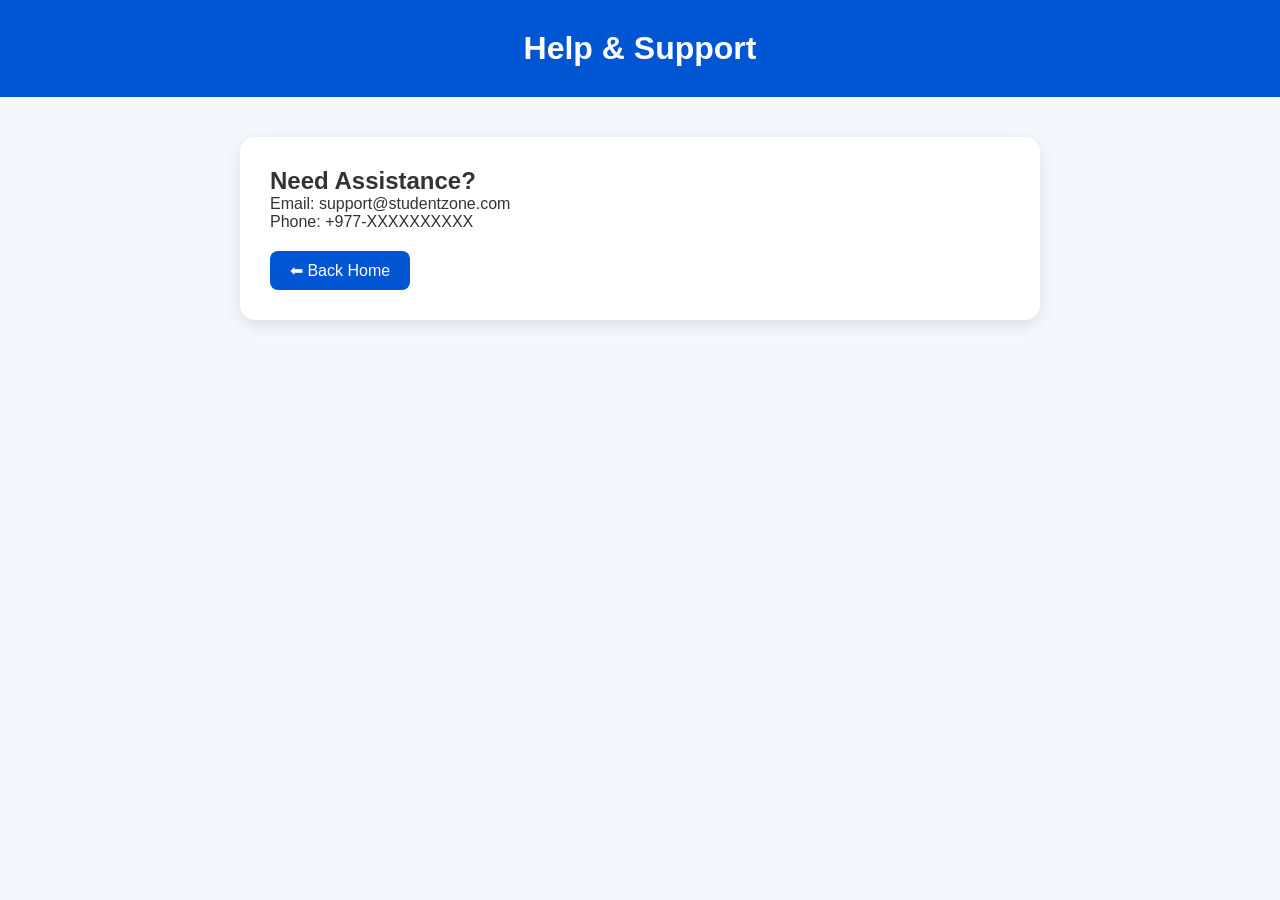
<file: help.html>
<!DOCTYPE html>
<html lang="en">
<head>
<meta charset="UTF-8">
<meta name="viewport" content="width=device-width, initial-scale=1.0">
<title>Help & Support</title>
<link rel="stylesheet" href="css/style.css">
</head>
<body>

<header>
    <h1>Help & Support</h1>
</header>

<div class="page-content">
    <h2>Need Assistance?</h2>

    <p>Email: support@studentzone.com</p>
    <p>Phone: +977-XXXXXXXXXX</p>

    <a href="index.html" class="btn">⬅ Back Home</a>
</div>

</body>
</html>
</file>
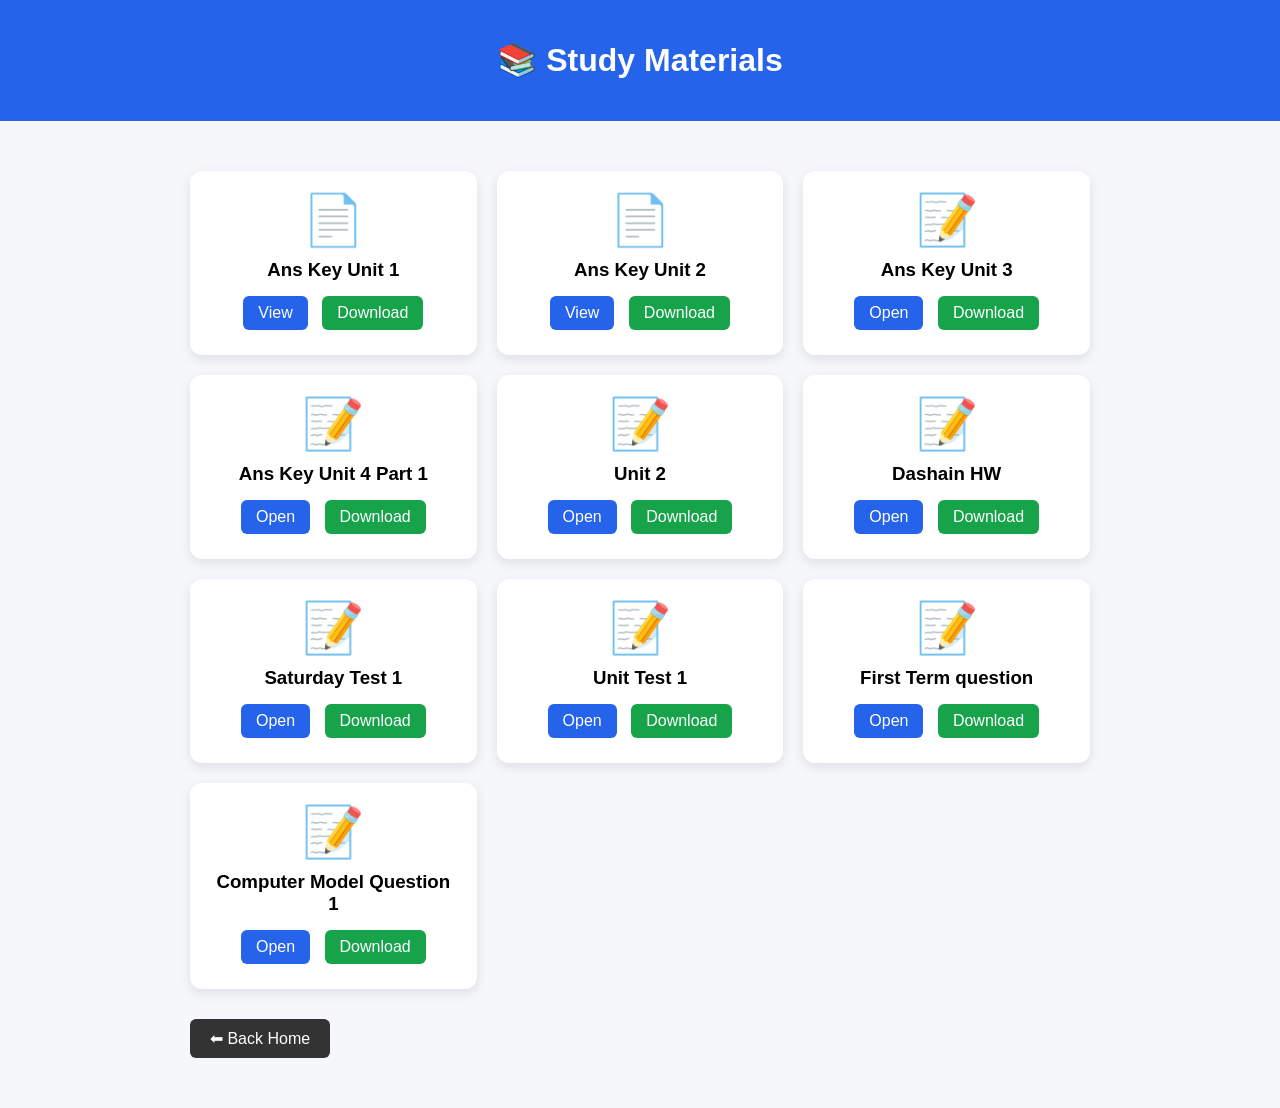
<file: materials.html>
<!DOCTYPE html>
<html lang="en">
<head>
<meta charset="UTF-8">
<meta name="viewport" content="width=device-width, initial-scale=1.0">
<title>Study Materials</title>

<style>
body{
    font-family:Arial, sans-serif;
    background:#f5f7fa;
    margin:0;
}

header{
    background:#2563eb;
    color:white;
    text-align:center;
    padding:20px;
}

.page-content{
    max-width:900px;
    margin:30px auto;
    padding:20px;
}

.materials{
    display:grid;
    grid-template-columns:repeat(auto-fill,minmax(250px,1fr));
    gap:20px;
}

.material-card{
    background:white;
    padding:20px;
    border-radius:12px;
    box-shadow:0 4px 12px rgba(0,0,0,0.1);
    text-align:center;
}

.material-card h3{
    margin:10px 0;
}

.material-card a{
    display:inline-block;
    margin:5px;
    padding:8px 15px;
    text-decoration:none;
    border-radius:6px;
}

.view{
    background:#2563eb;
    color:white;
}

.download{
    background:#16a34a;
    color:white;
}

.btn{
    display:inline-block;
    margin-top:30px;
    padding:10px 20px;
    background:#333;
    color:white;
    text-decoration:none;
    border-radius:6px;
}
</style>
</head>
<body>

<header>
    <h1>📚 Study Materials</h1>
</header>

<div class="page-content">

<div class="materials">

    <div class="material-card">
        <div style="font-size:50px;">📄</div>
        <h3>Ans Key Unit 1</h3>

        <a class="view"
           href="assets/materials/Ans Key Unit 1.pdf"
           target="_blank">
           View
        </a>

        <a class="download"
           href="assets/materials/Ans Key Unit 1.pdf"
           download>
           Download
        </a>
    </div>

    <div class="material-card">
        <div style="font-size:50px;">📄</div>
        <h3>Ans Key Unit 2</h3>

        <a class="view"
           href="assets/materials/Ans Key Unit 2.pdf"
           target="_blank">
           View
        </a>

        <a class="download"
           href="assets/materials/Ans Key Unit 2.pdf"
           download>
           Download
        </a>
    </div>

    <div class="material-card">
        <div style="font-size:50px;">📝</div>
        <h3>Ans Key Unit 3</h3>

        <a class="view"
           href="assets/materials/Ans Key Unit 3.pdf"
           target="_blank">
           Open
        </a>

        <a class="download"
           href="assets/materials/Ans Key Unit 3.pdf"
           download>
           Download
        </a>
    </div>

    
    <div class="material-card">
        <div style="font-size:50px;">📝</div>
        <h3>Ans Key Unit 4 Part 1</h3>

        <a class="view"
           href="assets/materials/Ans Key Unit 4 Part 1.pdf"
           target="_blank">
           Open
        </a>

        <a class="download"
           href="assets/materials/Ans Key Unit 4 Part 1.pdf"
           download>
           Download
        </a>
    </div>

    <div class="material-card">
        <div style="font-size:50px;">📝</div>
        <h3>Unit 2</h3>

        <a class="view"
           href="assets/materials/Unit 2.pdf"
           target="_blank">
           Open
        </a>

        <a class="download"
           href="assets/materials/Unit 2.pdf"
           download>
           Download
        </a>
    </div>

    <div class="material-card">
        <div style="font-size:50px;">📝</div>
        <h3>Dashain HW</h3>

        <a class="view"
           href="assets/materials/Dashain HW.pdf"
           target="_blank">
           Open
        </a>

        <a class="download"
           href="assets/materials/Dashain HW.pdf"
           download>
           Download
        </a>
    </div>

    <div class="material-card">
        <div style="font-size:50px;">📝</div>
        <h3>Saturday Test 1</h3>

        <a class="view"
           href="assets/materials/Saturday Test 1.pdf"
           target="_blank">
           Open
        </a>

        <a class="download"
           href="assets/materials/Saturday Test 1.pdf"
           download>
           Download
        </a>
    </div>

    <div class="material-card">
        <div style="font-size:50px;">📝</div>
        <h3>Unit Test 1</h3>

        <a class="view"
           href="assets/materials/Unit Test 1.pdf"
           target="_blank">
           Open
        </a>

        <a class="download"
           href="assets/materials/Unit Test 1.pdf"
           download>
           Download
        </a>
    </div>

    <div class="material-card">
        <div style="font-size:50px;">📝</div>
        <h3>First Term question</h3>

        <a class="view"
           href="assets/materials/First Term question.pdf"
           target="_blank">
           Open
        </a>

        <a class="download"
           href="assets/materials/First Term question.pdf"
           download>
           Download
        </a>
    </div>

    <div class="material-card">
        <div style="font-size:50px;">📝</div>
        <h3>Computer Model Question 1</h3>

        <a class="view"
           href="assets/materials/computer-model-question.pdf"
           target="_blank">
           Open
        </a>

        <a class="download"
           href="assets/materials/computer-model-question.pdf"
           download>
           Download
        </a>
    </div>  


</div>

<a href="index.html" class="btn">⬅ Back Home</a>

</div>

</body>
</html>
</file>
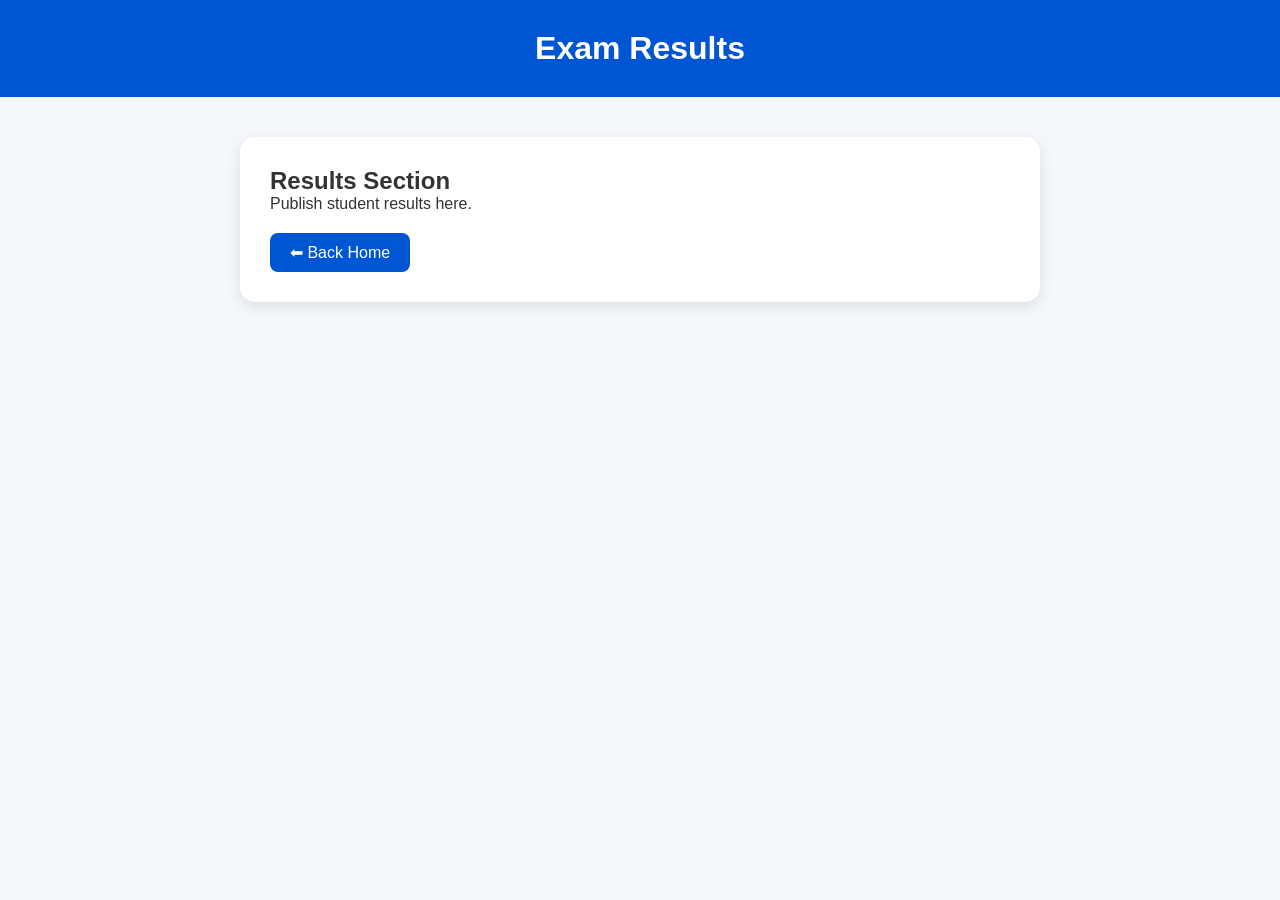
<file: results.html>
<!DOCTYPE html>
<html lang="en">
<head>
<meta charset="UTF-8">
<meta name="viewport" content="width=device-width, initial-scale=1.0">
<title>Exam Results</title>
<link rel="stylesheet" href="css/style.css">
</head>
<body>

<header>
    <h1>Exam Results</h1>
</header>

<div class="page-content">
    <h2>Results Section</h2>
    <p>Publish student results here.</p>

    <a href="index.html" class="btn">⬅ Back Home</a>
</div>

</body>
</html>
</file>
<file: css/style.css>
*{
    margin:0;
    padding:0;
    box-sizing:border-box;
    font-family:Arial, sans-serif;
}

body{
    background:#f4f7fc;
    color:#333;
}

header{
    background:#0056d2;
    color:white;
    text-align:center;
    padding:30px 20px;
}

.logo{
    width:80px;
    margin-bottom:10px;
}

.container{
    max-width:1000px;
    margin:40px auto;
    display:grid;
    grid-template-columns:repeat(auto-fit,minmax(250px,1fr));
    gap:20px;
    padding:20px;
}

.card{
    background:white;
    padding:25px;
    border-radius:15px;
    text-decoration:none;
    color:#333;
    box-shadow:0 5px 15px rgba(0,0,0,0.1);
    transition:0.3s;
}

.card:hover{
    transform:translateY(-5px);
}

.page-content{
    max-width:800px;
    margin:40px auto;
    background:white;
    padding:30px;
    border-radius:15px;
    box-shadow:0 5px 15px rgba(0,0,0,0.1);
}

.btn{
    display:inline-block;
    margin-top:20px;
    padding:10px 20px;
    background:#0056d2;
    color:white;
    text-decoration:none;
    border-radius:8px;
}

footer{
    text-align:center;
    padding:20px;
    margin-top:40px;
}
</file>
